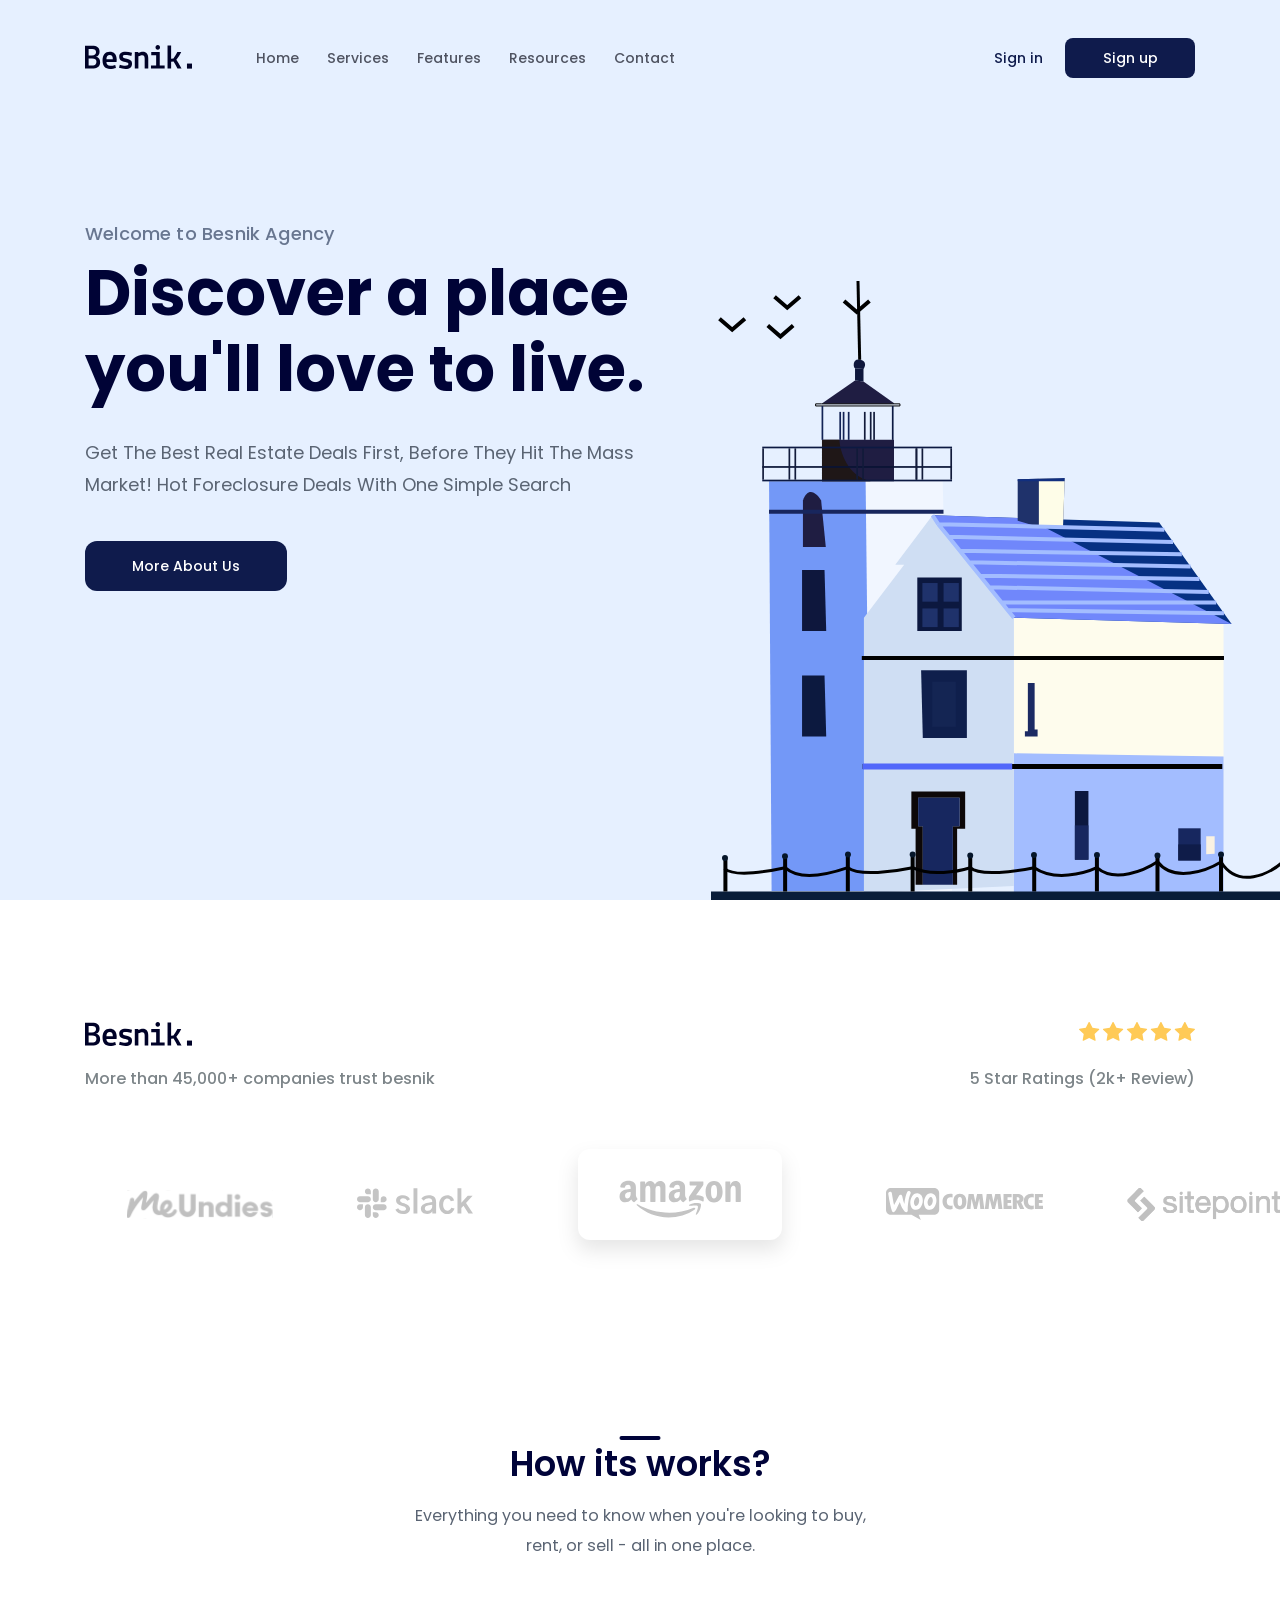
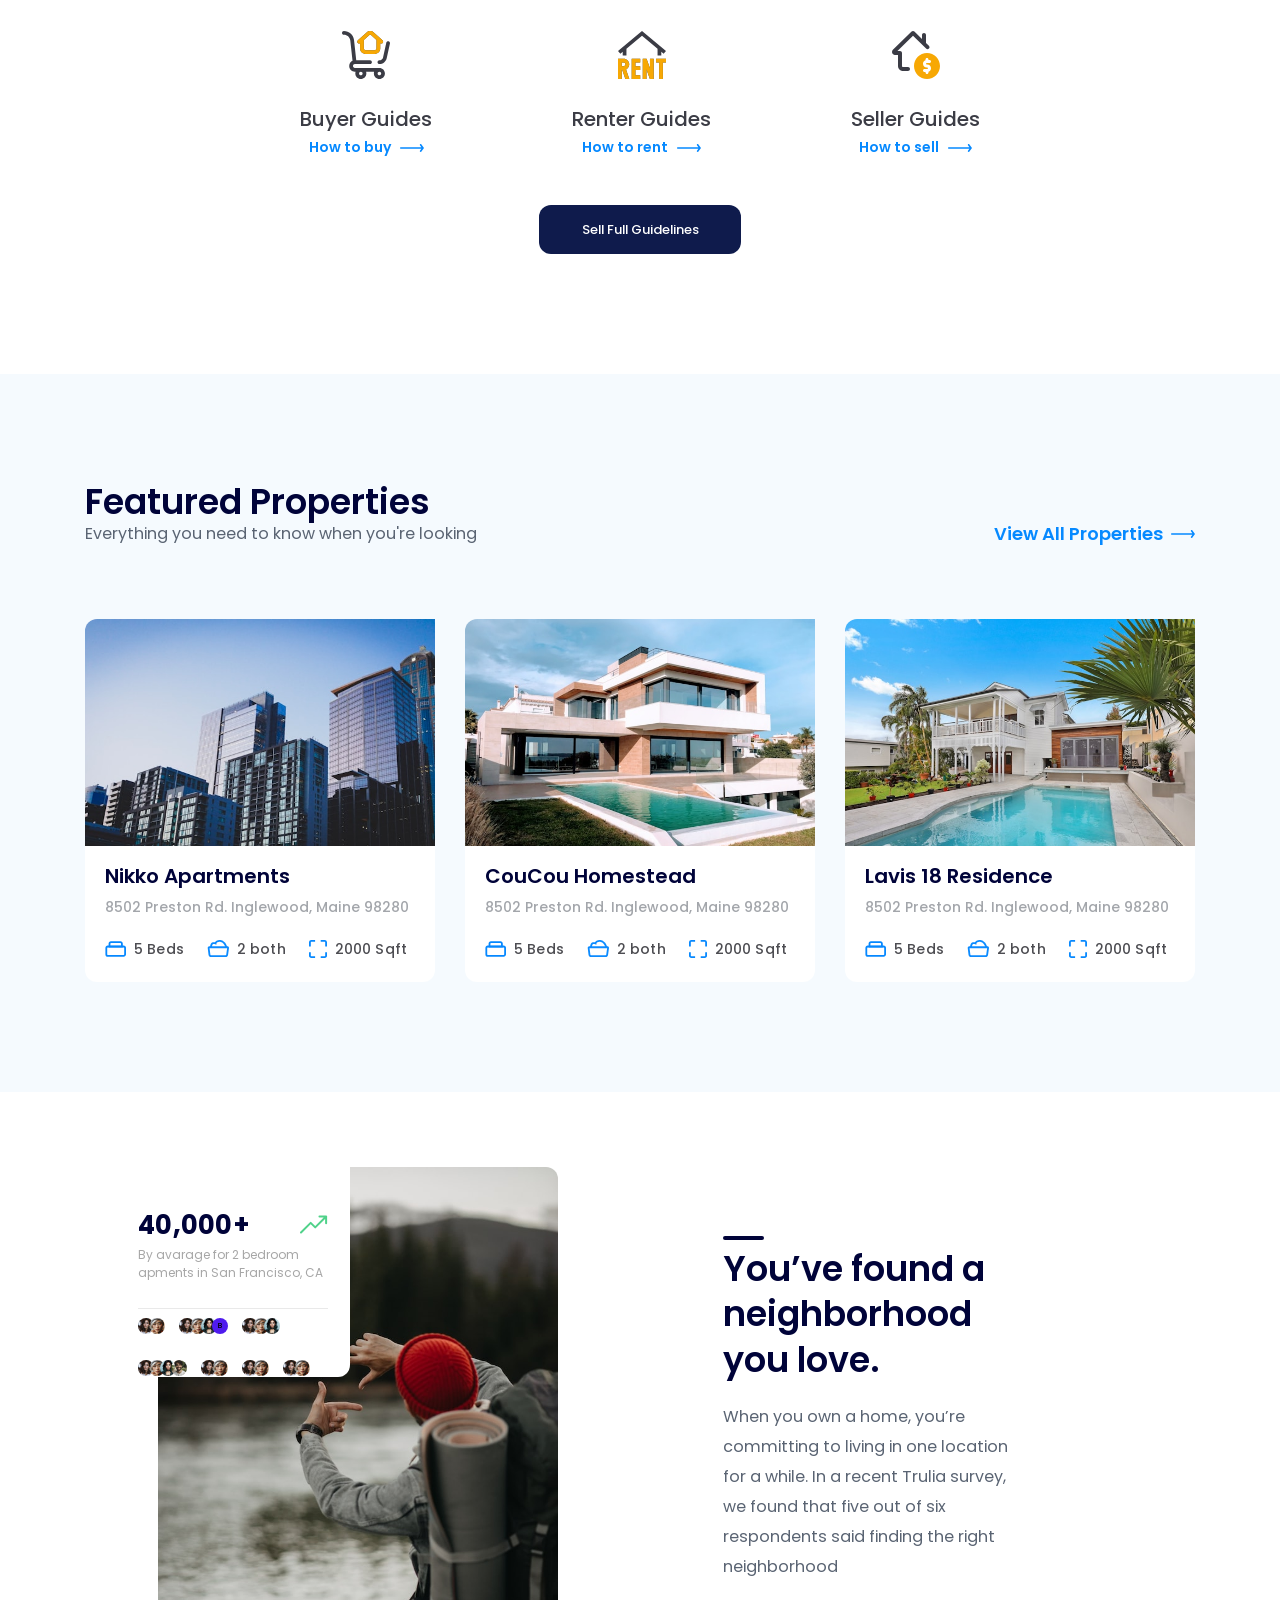
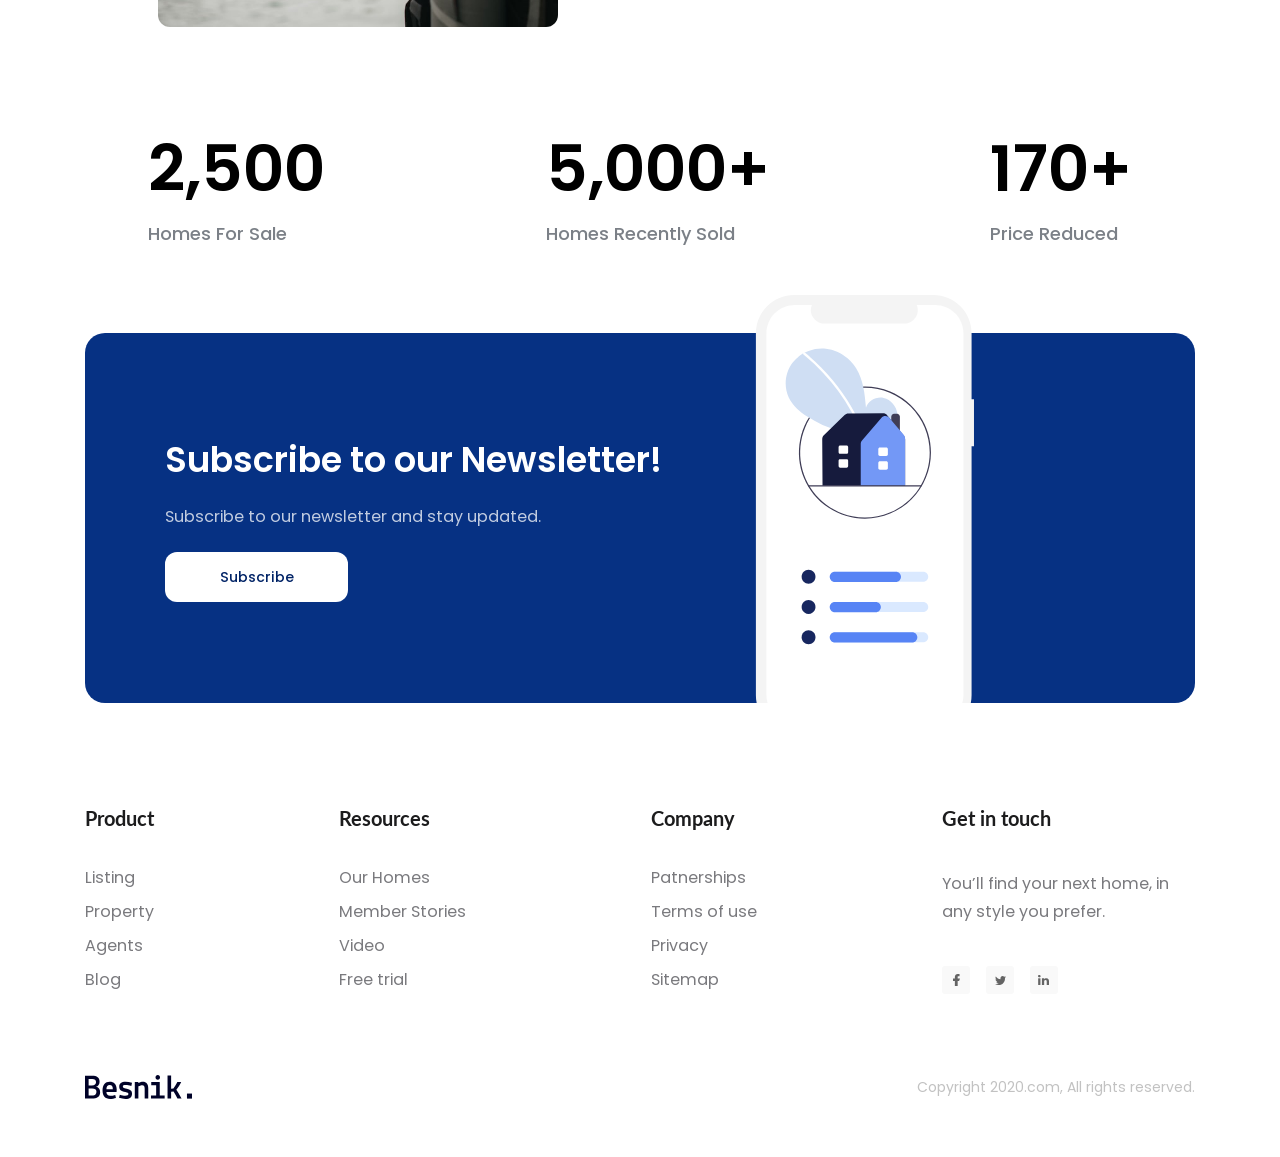
<file: index.html>
<!DOCTYPE html>
<html lang="en">
  <head>
    <meta charset="UTF-8" />
    <meta name="viewport" content="width=device-width, initial-scale=1.0" />
    <title>Project01</title>
    <!-- Reset CSS -->
    <link rel="stylesheet" href="./assets/css/reset.css" />
    <!-- Embed fonts -->
    <link rel="preconnect" href="https://fonts.googleapis.com" />
    <link rel="preconnect" href="https://fonts.gstatic.com" crossorigin />
    <link
      href="https://fonts.googleapis.com/css2?family=Lato:wght@700&display=swap"
      rel="stylesheet"
    />
    <link rel="stylesheet" href="./assets/fonts/stylesheet.css" />
    <!-- Styles -->
    <link rel="stylesheet" href="./assets/css/styles.css" />
  </head>
  <body>
    <main id="home">
      <header>
        <header class="fixed-header">
          <div class="content">
              <!-- Navbar -->
              <nav class="navbar">
                  <!-- Logo -->
                  <a href="#!">
                    <img src="./assets/img/logo.svg" alt="Besnik." />
                </a>

                  <!-- Navigation -->
                  <div class="navbar-group">
                    <ul>
                      <li><a href="#home">Home</a></li>
                      <li><a href="#services">Services</a></li>
                      <li><a href="#features">Features</a></li>
                      <li><a href="#resources">Resources</a></li>
                      <li><a href="#contact">Contact</a></li>
                    </ul>
                    <!-- Action -->
                    <div class="actions">
                        <a href="#!" class="action-link">Sign in</a>
                        <a href="#!" class="btn action-btn">Sign up</a>
                    </div>
                  </div>
              </nav>
          </div>
      </header>
      <!-- Hero -->
      <div class="hero-wrap">
        <div class="content">
          <div class="hero">
            <div class="info">
              <p class="sub-title">Welcome to Besnik Agency</p>
              <h1 class="title">Discover a place you'll love to live.</h1>
              <p class="desc">
                get the best real estate deals first, before they hit the mass
                market! Hot foreclosure deals with one simple search
              </p>
              <!-- call to action -->
              <a href="#!" class="btn hero-cta">More About Us</a>
            </div>
            <img
              src="assets/img/house illustration.svg"
              alt="Discover a place you'll love to live."
              class="hero-img"
            />
          </div>
        </div>
      </div>
      <!-- Clients -->
      <div class="clients">
        <div class="content">
          <div class="row">
            <!-- Logo -->
            <img src="assets/img/logo.svg" alt="Bensik." />

            <!-- Stars -->
            <div class="stars">
              <img src="assets/img/Star.svg" alt="Star" />
            </div>
          </div>
          <div class="row row-desc">
            <p class="desc">More than 45,000+ companies trust besnik</p>
            <p class="desc">5 Star Ratings (2k+ Review)</p>
          </div>
          <div class="images">
            <a href="#!">
              <img src="./assets/img/client-1.svg" alt="Client 1" />
            </a>
            <a href="#!">
              <img src="./assets/img/client-2.svg" alt="Client 2" />
            </a>
            <a href="#!">
              <img src="./assets/img/client-3.svg" alt="Client 3" />
            </a>
            <a href="#!">
              <img src="./assets/img/client-4.svg" alt="Client 4" />
            </a>
            <a href="#!">
              <img src="./assets/img/client-5.svg" alt="Client 5" />
            </a>
          </div>
        </div>
      </div>
      <!-- Guides -->
      <div id="services" class="guides">
        <div class="content">
          <h2 class="sub-title">How its works?</h2>
          <p class="desc">
            Everything you need to know when you're looking to buy, rent, or
            sell - all in one place.
          </p>
          <!-- List guides -->
          <ul class="list-guide">
            <li class="guide-item">
              <img src="assets/img/buyer.svg" alt="Buyer" class="icon" />
              <h3 class="title">Buyer Guides</h3>
              <a href="" class="link">
                <span>How to buy</span>
                <img
                  src="assets/img/arrow-right.svg"
                  alt="Arrow right"
                  class="arrow"
                />
              </a>
            </li>
            <li class="guide-item">
              <img src="assets/img/renter.svg" alt="Renter" class="icon" />
              <h3 class="title">Renter Guides</h3>
              <a href="" class="link">
                <span>How to rent</span>
                <img
                  src="assets/img/arrow-right.svg"
                  alt="Arrow right"
                  class="arrow"
                />
              </a>
            </li>
            <li class="guide-item">
              <img src="assets/img/seller.svg" alt="Seller" class="icon" />
              <h3 class="title">Seller Guides</h3>
              <a href="" class="link">
                <span>How to sell</span>
                <img
                  src="assets/img/arrow-right.svg"
                  alt="Arrow right"
                  class="arrow"
                />
              </a>
            </li>
          </ul>
          <!-- call to action -->
          <div class="guide-cta">
            <a href="#!" class="btn">Sell Full Guidelines</a>
          </div>
        </div>
      </div>
      <!-- Featured -->
      <div id="features" class="feature">
        <div class="content">
          <header>
            <h2 class="sub-title">Featured Properties</h2>
            <div class="row">
              <p class="desc">
                Everything you need to know when you're looking
              </p>
              <a href="#!" class="link">
                <span>View All Properties</span>
                <img
                  src="assets/img/arrow-right.svg"
                  alt="Arrow right"
                  class="arrow"
                />
              </a>
            </div>
          </header>
          <div class="list">
            <!-- Featured item 1 -->
            <div class="item">
              <a href="#!">
                <img
                  src="assets/img/feature-1.jpg"
                  alt="Nikko Apartments"
                  class="thumb"
                />
              </a>
              <div class="body">
                <h3 class="title"><a href="#!">Nikko Apartments</a></h3>
                <p class="desc">8502 Preston Rd. Inglewood, Maine 98280</p>
                <div class="info">
                  <img src="assets/img/beds.svg" alt="" class="icon" />
                  <span class="label">5 Beds </span>

                  <img src="assets/img/boths.svg" alt="" class="icon" />
                  <span class="label">2 both </span>

                  <img src="assets/img/sqft.svg" alt="" class="icon" />
                  <span class="label">2000 Sqft </span>
                </div>
              </div>
            </div>
            <!-- Featured item 2 -->
            <div class="item">
              <a href="#!">
                <img
                  src="assets/img/feature-2.jpg"
                  alt="CouCou Homestead"
                  class="thumb"
                />
              </a>
              <div class="body">
                <h3 class="title"><a href="line-clamp">CouCou Homestead</a></h3>
                <p class="desc line-clamp" style="--line-clamp: 3">
                  8502 Preston Rd. Inglewood, Maine 98280
                </p>
                <div class="info">
                  <img src="assets/img/beds.svg" alt="" class="icon" />
                  <span class="label">5 Beds </span>

                  <img src="assets/img/boths.svg" alt="" class="icon" />
                  <span class="label">2 both </span>

                  <img src="assets/img/sqft.svg" alt="" class="icon" />
                  <span class="label">2000 Sqft </span>
                </div>
              </div>
            </div>
            <!-- Featured item 3 -->
            <div class="item">
              <a href="#!">
                <img
                  src="assets/img/feature-3.jpg"
                  alt="Lavis 18 Residence"
                  class="thumb"
                />
              </a>
              <div class="body">
                <h3 class="title"><a href="#!">Lavis 18 Residence</a></h3>
                <p class="desc">8502 Preston Rd. Inglewood, Maine 98280</p>
                <div class="info">
                  <img src="assets/img/beds.svg" alt="" class="icon" />
                  <span class="label">5 Beds </span>

                  <img src="assets/img/boths.svg" alt="" class="icon" />
                  <span class="label">2 both </span>

                  <img src="assets/img/sqft.svg" alt="" class="icon" />
                  <span class="label">2000 Sqft </span>
                </div>
              </div>
            </div>
          </div>
        </div>
      </div>
      <!-- Stats -->
      <div id="resources" class="stats">
        <div class="content">
          <div class="row">
            <div class="img-block">
              <img
                class="image"
                src="assets/img/stats-img.jpg"
                alt="You’ve found a neighborhood you love."
              />

              <!-- Trend -->
              <div class="stats-trend">
                <div class="row">
                  <strong class="value">40,000+</strong>
                  <img
                    src="./assets/img/arrow-trend-up.svg"
                    alt=""
                    class="icon"
                  />
                </div>
                <p class="desc">
                  By avarage for 2 bedroom apments in San Francisco, CA
                </p>
                <div class="separate">
                  <div class="avatar-block">
                    <div class="avatar-group">
                      <img
                        src="assets/img/avatar-1.jpg"
                        alt=""
                        class="avatar"
                      />
                      <img
                        src="assets/img/avatar-2.jpg"
                        alt=""
                        class="avatar"
                      />
                    </div>
                    <div class="avatar-group">
                      <img
                        src="assets/img/avatar-1.jpg"
                        alt=""
                        class="avatar"
                      />
                      <img
                        src="assets/img/avatar-2.jpg"
                        alt=""
                        class="avatar"
                      />
                      <img
                        src="assets/img/avatar-3.jpg"
                        alt=""
                        class="avatar"
                      />
                      <div class="avatar avatar-1">B</div>
                    </div>
                    <div class="avatar-group">
                      <img
                        src="assets/img/avatar-1.jpg"
                        alt=""
                        class="avatar"
                      />
                      <img
                        src="assets/img/avatar-2.jpg"
                        alt=""
                        class="avatar"
                      />
                      <img
                        src="assets/img/avatar-3.jpg"
                        alt=""
                        class="avatar"
                      />
                    </div>
                    <div class="avatar-group">
                      <img
                        src="assets/img/avatar-1.jpg"
                        alt=""
                        class="avatar"
                      />
                      <img
                        src="assets/img/avatar-2.jpg"
                        alt=""
                        class="avatar"
                      />
                      <img
                        src="assets/img/avatar-3.jpg"
                        alt=""
                        class="avatar"
                      />
                      <img
                        src="assets/img/avatar-4.jpg"
                        alt=""
                        class="avatar"
                      />
                    </div>
                    <div class="avatar-group">
                      <img
                        src="assets/img/avatar-1.jpg"
                        alt=""
                        class="avatar"
                      />
                      <img
                        src="assets/img/avatar-2.jpg"
                        alt=""
                        class="avatar"
                      />
                    </div>
                    <div class="avatar-group">
                      <img
                        src="assets/img/avatar-1.jpg"
                        alt=""
                        class="avatar"
                      />
                      <img
                        src="assets/img/avatar-2.jpg"
                        alt=""
                        class="avatar"
                      />
                    </div>
                    <div class="avatar-group">
                      <img
                        src="assets/img/avatar-1.jpg"
                        alt=""
                        class="avatar"
                      />
                      <img
                        src="assets/img/avatar-2.jpg"
                        alt=""
                        class="avatar"
                      />
                    </div>
                  </div>
                </div>
              </div>
            </div>
            <div class="info">
              <h2 class="sub-title">You’ve found a neighborhood you love.</h2>
              <p class="desc">
                When you own a home, you’re committing to living in one location
                for a while. In a recent Trulia survey, we found that five out
                of six respondents said finding the right neighborhood
              </p>
            </div>
          </div>
          <div class="row row-qty">
            <div class="qty-item">
              <strong class="qty">2,500</strong>
              <p class="qty-desc">Homes For Sale</p>
            </div>
            <div class="qty-item">
              <strong class="qty">5,000+</strong>
              <p class="qty-desc">Homes Recently Sold</p>
            </div>
            <div class="qty-item">
              <strong class="qty">170+</strong>
              <p class="qty-desc">Price Reduced</p>
            </div>
          </div>
        </div>
      </div>
      <!-- Subscription -->
      <div id="contact" class="subscription">
        <div class="content">
          <div class="body">
            <div class="info">
              <h2 class="sub-title line-clamp">Subscribe to our Newsletter!</h2>
              <p class="desc line-clamp" style="--line-clamp: 3">
                Subscribe to our newsletter and stay updated.
              </p>
              <a href="#!" class="btn">Subscribe</a>
            </div>
            <img
              src="./assets/img/newletter.svg"
              alt="Subscribe to our Newsletter!"
              class="image"
            />
          </div>
        </div>
      </div>
      <!-- Footer -->
      <footer class="footer">
        <div class="content">
          <div class="row row-top">
            <!-- Product column -->
            <div class="column">
              <h3 class="heading">Product</h3>
              <ul class="list">
                <li class="item">
                  <a href="#!">Listing</a>
                </li>
                <li class="item">
                  <a href="#!">Property</a>
                </li>
                <li class="item">
                  <a href="#!">Agents</a>
                </li>
                <li class="item">
                  <a href="#!">Blog</a>
                </li>
              </ul>
            </div>

            <!-- Resources column -->
            <div class="column">
              <h3 class="heading">Resources</h3>
              <ul class="list">
                <li class="item">
                  <a href="#!">Our Homes</a>
                </li>
                <li class="item">
                  <a href="#!">Member Stories</a>
                </li>
                <li class="item">
                  <a href="#!">Video</a>
                </li>
                <li class="item">
                  <a href="#!">Free trial</a>
                </li>
              </ul>
            </div>

            <!-- Company column -->
            <div class="column">
              <h3 class="heading">Company</h3>
              <ul class="list">
                <li class="item">
                  <a href="#!">Patnerships</a>
                </li>
                <li class="item">
                  <a href="#!">Terms of use</a>
                </li>
                <li class="item">
                  <a href="#!">Privacy</a>
                </li>
                <li class="item">
                  <a href="#!">Sitemap</a>
                </li>
              </ul>
            </div>

            <!-- Get in touch column -->
            <div class="column">
              <h3 class="heading">Get in touch</h3>
              <p class="desc">
                You’ll find your next home, in any style you prefer.
              </p>
              <div class="social">
                <a href="#!" class="social-link">
                  <img src="./assets/img/facebook.svg" alt="" />
                </a>
                <a href="#!" class="social-link">
                  <img src="./assets/img/twitter.svg" alt="" />
                </a>
                <a href="#!" class="social-link">
                  <img src="./assets/img/linkedin.svg" alt="" />
                </a>
              </div>
            </div>
          </div>
          <div class="row row-bottom">
            <img src="./assets/img/logo.svg" alt="Besnik." class="logo" />
            <p class="copyright">Copyright 2020.com, All rights reserved.</p>
          </div>
        </div>
      </footer>
    </main>
  </body>
</html>
</file>
<file: assets/fonts/stylesheet.css>
/* ====================  Poppins  ====================== */
@font-face {
  font-family: "Poppins";
  src: url("Poppins/Poppins-Black.woff2") format("woff2"),
    url("Poppins/Poppins-Black.woff") format("woff");
  font-weight: 900;
  font-style: normal;
  font-display: swap;
}

@font-face {
  font-family: "Poppins";
  src: url("Poppins/Poppins-ExtraBold.woff2") format("woff2"),
    url("Poppins/Poppins-ExtraBold.woff") format("woff");
  font-weight: bold;
  font-style: normal;
  font-display: swap;
}

@font-face {
  font-family: "Poppins";
  src: url("Poppins/Poppins-Bold.woff2") format("woff2"),
    url("Poppins/Poppins-Bold.woff") format("woff");
  font-weight: bold;
  font-style: normal;
  font-display: swap;
}

@font-face {
  font-family: "Poppins";
  src: url("Poppins/Poppins-BoldItalic.woff2") format("woff2"),
    url("Poppins/Poppins-BoldItalic.woff") format("woff");
  font-weight: bold;
  font-style: italic;
  font-display: swap;
}

@font-face {
  font-family: "Poppins";
  src: url("Poppins/Poppins-BlackItalic.woff2") format("woff2"),
    url("Poppins/Poppins-BlackItalic.woff") format("woff");
  font-weight: 900;
  font-style: italic;
  font-display: swap;
}

@font-face {
  font-family: "Poppins";
  src: url("Poppins/Poppins-ExtraLight.woff2") format("woff2"),
    url("Poppins/Poppins-ExtraLight.woff") format("woff");
  font-weight: 200;
  font-style: normal;
  font-display: swap;
}

@font-face {
  font-family: "Poppins";
  src: url("Poppins/Poppins-ExtraBoldItalic.woff2") format("woff2"),
    url("Poppins/Poppins-ExtraBoldItalic.woff") format("woff");
  font-weight: bold;
  font-style: italic;
  font-display: swap;
}

@font-face {
  font-family: "Poppins";
  src: url("Poppins/Poppins-ExtraLightItalic.woff2") format("woff2"),
    url("Poppins/Poppins-ExtraLightItalic.woff") format("woff");
  font-weight: 200;
  font-style: italic;
  font-display: swap;
}

@font-face {
  font-family: "Poppins";
  src: url("Poppins/Poppins-Italic.woff2") format("woff2"),
    url("Poppins/Poppins-Italic.woff") format("woff");
  font-weight: normal;
  font-style: italic;
  font-display: swap;
}

@font-face {
  font-family: "Poppins";
  src: url("Poppins/Poppins-Medium.woff2") format("woff2"),
    url("Poppins/Poppins-Medium.woff") format("woff");
  font-weight: 500;
  font-style: normal;
  font-display: swap;
}

@font-face {
  font-family: "Poppins";
  src: url("Poppins/Poppins-Light.woff2") format("woff2"),
    url("Poppins/Poppins-Light.woff") format("woff");
  font-weight: 300;
  font-style: normal;
  font-display: swap;
}

@font-face {
  font-family: "Poppins";
  src: url("Poppins/Poppins-LightItalic.woff2") format("woff2"),
    url("Poppins/Poppins-LightItalic.woff") format("woff");
  font-weight: 300;
  font-style: italic;
  font-display: swap;
}

@font-face {
  font-family: "Poppins";
  src: url("Poppins/Poppins-MediumItalic.woff2") format("woff2"),
    url("Poppins/Poppins-MediumItalic.woff") format("woff");
  font-weight: 500;
  font-style: italic;
  font-display: swap;
}

@font-face {
  font-family: "Poppins";
  src: url("Poppins/Poppins-Regular.woff2") format("woff2"),
    url("Poppins/Poppins-Regular.woff") format("woff");
  font-weight: normal;
  font-style: normal;
  font-display: swap;
}

@font-face {
  font-family: "Poppins";
  src: url("Poppins/Poppins-Thin.woff2") format("woff2"),
    url("Poppins/Poppins-Thin.woff") format("woff");
  font-weight: 100;
  font-style: normal;
  font-display: swap;
}

@font-face {
  font-family: "Poppins";
  src: url("Poppins/Poppins-SemiBoldItalic.woff2") format("woff2"),
    url("Poppins/Poppins-SemiBoldItalic.woff") format("woff");
  font-weight: 600;
  font-style: italic;
  font-display: swap;
}

@font-face {
  font-family: "Poppins";
  src: url("Poppins/Poppins-SemiBold.woff2") format("woff2"),
    url("Poppins/Poppins-SemiBold.woff") format("woff");
  font-weight: 600;
  font-style: normal;
  font-display: swap;
}

@font-face {
  font-family: "Poppins";
  src: url("Poppins/Poppins-ThinItalic.woff2") format("woff2"),
    url("Poppins/Poppins-ThinItalic.woff") format("woff");
  font-weight: 100;
  font-style: italic;
  font-display: swap;
}
</file>
<file: assets/css/styles.css>
* {
  box-shadow: border-box;
}
:root {
  --primary-color: #0f1b4c;
}
html {
  font-size: 62.5%;
}
body {
  font-size: 1.6rem;
  font-family: "Poppins", sans-serif;
}
html,
body {
  scroll-behavior: smooth;
}
/* Common */
a {
  text-decoration: none;
}
.content {
  width: 1110px;
  max-width: calc(100% - 48px);
  margin-left: auto;
  margin-right: auto;
}
.btn {
  display: inline-block;
  min-width: 98px;
  padding: 18px 16px;
  background: var(--primary-color);
  border-radius: 12px;
  font-weight: 500;
  font-size: 1.4rem;
  text-align: center;
  color: #ffffff;
}
.btn:hover {
  opacity: 0.9;
}
.line-clamp {
  display: -webkit-box;
  -webkit-line-clamp: var(--line-clamp, 2);
  -webkit-box-orient: vertical;
  overflow: hidden;
}
/* ==========  Header  ========== */
.fixed-header {
  background: #e6f0ff;
  padding-top: 26px;
  position: sticky;
  top: -26px;
  z-index: 1;
}
.hero-wrap {
  position: relative;
  display: flex;
  flex-direction: column;
  background: #e6f0ff;
  height: calc(100vh - 90px);
}
.navbar {
  display: flex;
  align-items: center;
  padding: 12px 0;
}
.navbar-group {
  width: 100%;
  display: flex;
  align-items: center;
  justify-content: space-between;
}
.navbar ul {
  display: flex;
  margin-left: 50px;
}
.navbar .action {
  margin-left: auto;
}
.navbar ul a {
  font-size: 1.4rem;
  font-weight: 500;
  color: #4f5361;
  padding: 8px 1.4rem;
}
.navbar ul a:hover {
  text-decoration: underline;
}
.navbar .action-link {
  font-size: 1.4rem;
  font-weight: 500;
  color: var(--primary-color);
}
.navbar .action-btn {
  padding: 13px 16px;
  margin-left: 18px;
  border-radius: 8px;
}
.hero {
  margin-top: 130px;
}
.hero .info {
  width: 51%;
}
.hero .sub-title {
  color: #687690;
  font-size: 1.8rem;
  font-weight: 500;
  line-height: 1.5;
  letter-spacing: 0.01em;
}
.hero .title {
  margin-top: 8px;
  color: #000336;
  font-size: 6.4rem;
  font-weight: 700;
  line-height: 1.19;
}
.hero .desc {
  color: #5a6473;
  font-size: 1.8rem;
  font-weight: 400;
  line-height: 32px;
  text-transform: capitalize;
  margin-top: 30px;
}
.hero-cta {
  width: 170px;
  margin-top: 40px;
}
.hero-img {
  position: absolute;
  right: calc((100vw - 1110px) / 2 - 100px);
  bottom: 0;
}
/* Clients */
.clients {
  margin-top: 79px;
  padding: 43px 0 64px;
}
.clients .row {
  display: flex;
  justify-content: space-between;
}
.clients .desc {
  color: #7d8589;
  font-size: 1.6rem;
  font-weight: 500;
  line-height: 1.25; /* 125% */
}
.clients .row-desc {
  margin-top: 23px;
}
.clients .images {
  display: flex;
  justify-content: space-between;
  margin-top: 70px;
}
.clients .images a {
  display: flex;
  align-items: center;
  height: 90px;
  padding: 0 42px;
  border-radius: 12px;
}

.clients .images a:hover {
  box-shadow: 0px 10px 20px rgba(0, 0, 0, 0.1);
}
/* ========== Guides ========== */
.guides {
  margin-top: 40px;
  padding: 93px 0 79px;
}
.guides .sub-title {
  position: relative;
  color: #000339;
  text-align: center;
  font-size: 3.5rem;
  font-weight: 600;
  line-height: 1; /* 100% */
}
.guides .sub-title::before {
  position: absolute;
  top: -10px;
  left: 50%;
  transform: translateX(-50%);
  content: "";
  display: inline-block;
  width: 41px;
  height: 4px;
  border-radius: 12px;
  background: #000339;
}
.guides .desc {
  width: 459px;
  max-width: 100%;
  margin: 20px auto 0;
  font-weight: 400;
  font-size: 1.6rem;
  line-height: 1.88;
  text-align: center;
  color: #5a6473;
}
.list-guide {
  display: flex;
  justify-content: center;
  margin-top: 70px;
}
.guide-item {
  margin: 0 70px;
  text-align: center;
}
.guide-item .title {
  font-size: 2rem;
  margin-top: 26px;
  font-weight: 500;
  line-height: 1.1; /* 110% */
  color: #3b3c45;
}
.guide-item .link {
  display: inline-block;
  margin-top: 10px;
  font-size: 1.4rem;
  font-weight: 600;
  color: #0689ff;
}
.guide-item .arrow {
  margin-left: 6px;
}
.guide-cta {
  margin-top: 50px;
  display: flex;
  justify-content: center;
}
.guide-cta .btn {
  font-size: 1.3rem;
  font-weight: 500;
  min-width: 170px;
}

/* ========== Featured ========== */
.feature {
  margin-top: 41px;
  padding: 110px 0;
  background-color: #f5fafe;
}
.feature .sub-title {
  color: #000339;
  font-size: 3.5rem;
  font-weight: 600;
  line-height: 1;
}
.feature .row {
  display: flex;
  justify-content: space-between;
}
.feature .row .desc {
  color: #5a6473;
  font-size: 1.6rem;
  font-weight: 400;
  line-height: 1.88; /* 187.5% */
}
.feature .link {
  display: flex;
  align-items: center;
  color: #0689ff;
  font-size: 1.8rem;
  font-weight: 600;
}
.feature .link .arrow {
  margin-left: 8px;
}
.feature .list {
  gap: 30px;
  display: flex;
  margin-top: 70px;
}
.feature .item {
  background-color: #fff;
  flex: 1;
  border-radius: 12px;
}
.feature .item .thumb {
  width: 100%;
  height: 227px;
  object-fit: cover;
  border-top-left-radius: 12px;
}
.feature .item .body {
  padding: 17px 20px 24px;
}
.feature .item .title a {
  color: #000339;
  font-size: 2rem;
  font-weight: 600;
  line-height: 1;
}
.feature .item .desc {
  color: #a3a6ab;
  font-size: 1.4rem;
  font-weight: 500;
  line-height: 1.5;
  margin-top: 11px;
}
.feature .item .info {
  display: flex;
  align-items: center;
  margin-top: 21px;
}
.feature .item .icon {
  margin-left: 23px;
}
.feature .item .icon:nth-child(1) {
  margin-left: 0;
}
.feature .item .label {
  margin-left: 8px;
  color: #4d4d52;
  font-size: 1.4rem;
  font-weight: 500;
  letter-spacing: 0.01em;
}
/* ========== Stats ========== */
.stats {
  margin-top: 75px;
}
.stats .content {
  width: 1048px;
}
.stats .row {
  display: flex;
}
.stats .img-block,
.stats .info {
  width: 50%;
}
.stats .img-block {
  position: relative;
}
.stats .info {
  padding: 79px 0 0 165px;
}
.stats-trend {
  position: absolute;
  top: 0;
  left: 0;
  width: 190px;
  padding: 45px 22px 40px;
  border-radius: 0px 0px 12px 12px;
  background-color: #fff;
  height: 125px;
}
.stats-trend .value {
  font-weight: 700;
  font-size: 2.6rem;
  letter-spacing: 0.01em;
  color: #000339;
}
.stats-trend .icon {
  margin-left: auto;
}
.stats-trend .desc {
  margin-top: 8px;
  font-weight: 400;
  font-size: 1.2rem;
  line-height: 1.5;
  color: #a7a7a7;
}
.stats-trend .separate {
  height: 1px;
  margin-top: 25px;
  background: #e9e9e9;
}
.stats .img-block .image {
  display: block;
  margin-left: auto;
  width: 400px;
  height: 460px;
  border-radius: 12px;
  object-fit: cover;
}
.stats .sub-title {
  position: relative;
  width: 269px;
  color: #000339;
  font-size: 3.5rem;
  font-weight: 600;
  line-height: 1.29; /* 128.571% */
}
.stats .sub-title::before {
  position: absolute;
  top: -10px;
  content: "";
  display: block;
  width: 41px;
  height: 4px;
  flex-shrink: 0;
  border-radius: 12px;
  background: #000339;
}
.stats .info .desc {
  margin-top: 20px;
  color: #5a6473;
  font-weight: 400;
  width: 309px;
  font-size: 1.6rem;
  line-height: 1.88;
}
.stats .avatar-block {
  margin-top: 26px;
  gap: 16px 14px;
  display: flex;
  flex-wrap: wrap;
}
.stats .avatar-group {
  display: flex;
}
.stats .avatar {
  margin-top: 10px;
  width: 16px;
  height: 16px;
  object-fit: cover;
  border-radius: 50%;
  margin-left: -5px;
}
.stats .avatar-1 {
  background-color: #4f1bee;
  text-align: center;
  font-size: 0.7rem;
  font-weight: 450;
  letter-spacing: -0.02px;
  line-height: 16px;
  text-align: center;
}
.stats .avatar:first-child {
  margin-left: 0;
}

.stats .row-qty {
  justify-content: space-between;
  margin-top: 110px;
  padding: 0 32px;
}

.stats .qty {
  font-weight: 600;
  font-size: 6.4rem;
  color: #000000;
}

.stats .qty-desc {
  margin-top: 24px;
  font-weight: 500;
  font-size: 1.8rem;
  color: #7b8087;
}
/* Subscription */
.subscription {
  margin-top: 90px;
}

.subscription .body {
  position: relative;
  display: flex;
  align-items: center;
  height: 370px;
  background: #063183;
  border-radius: 20px;
}

.subscription .info {
  width: 671px;
  padding: 0 80px;
}

.subscription .sub-title {
  font-weight: 600;
  font-size: 3.5rem;
  line-height: 1.5;
  color: #ffffff;
}

.subscription .desc {
  margin-top: 15px;
  font-weight: 400;
  font-size: 1.6rem;
  line-height: 1.88;
  color: #ffffff;
  opacity: 0.75;
}

.subscription .btn {
  margin-top: 20px;
  min-width: 151px;
  background: #fff;
  color: #002366;
}

.subscription .image {
  position: absolute;
  bottom: 0;
  right: 221px;
}
/* Footer */
.footer {
  margin-top: 55px;
  padding: 50px 0 58px;
}

.footer .row {
  display: flex;
}

.footer .row-top {
  gap: 185px;
}

.footer .heading {
  font-family: "Lato", sans-serif;
  font-weight: 700;
  font-size: 2rem;
  color: #1c1c1d;
}

.footer .list,
.footer .desc {
  margin-top: 42px;
}

.footer .item {
  margin-top: 18px;
}

.footer .item a,
.footer .desc {
  font-weight: 400;
  font-size: 1.6rem;
  color: #7a7a7e;
  white-space: nowrap;
}

.footer .desc {
  white-space: normal;
  line-height: 1.75;
}

.footer .social {
  display: flex;
  margin-top: 40px;
}

.footer .social-link {
  display: flex;
  align-items: center;
  justify-content: center;
  width: 28px;
  height: 28px;
  border-radius: 3px;
  background: #f9f9f9;
}

.footer .social-link + .social-link {
  margin-left: 16px;
}

.footer .social-link:hover {
  background: #ebebeb;
}

.footer .row-bottom {
  display: flex;
  align-items: center;
  justify-content: space-between;
  margin-top: 81px;
}

.footer .copyright {
  font-weight: 400;
  font-size: 1.4rem;
  color: #c2c2c2;
}
</file>
